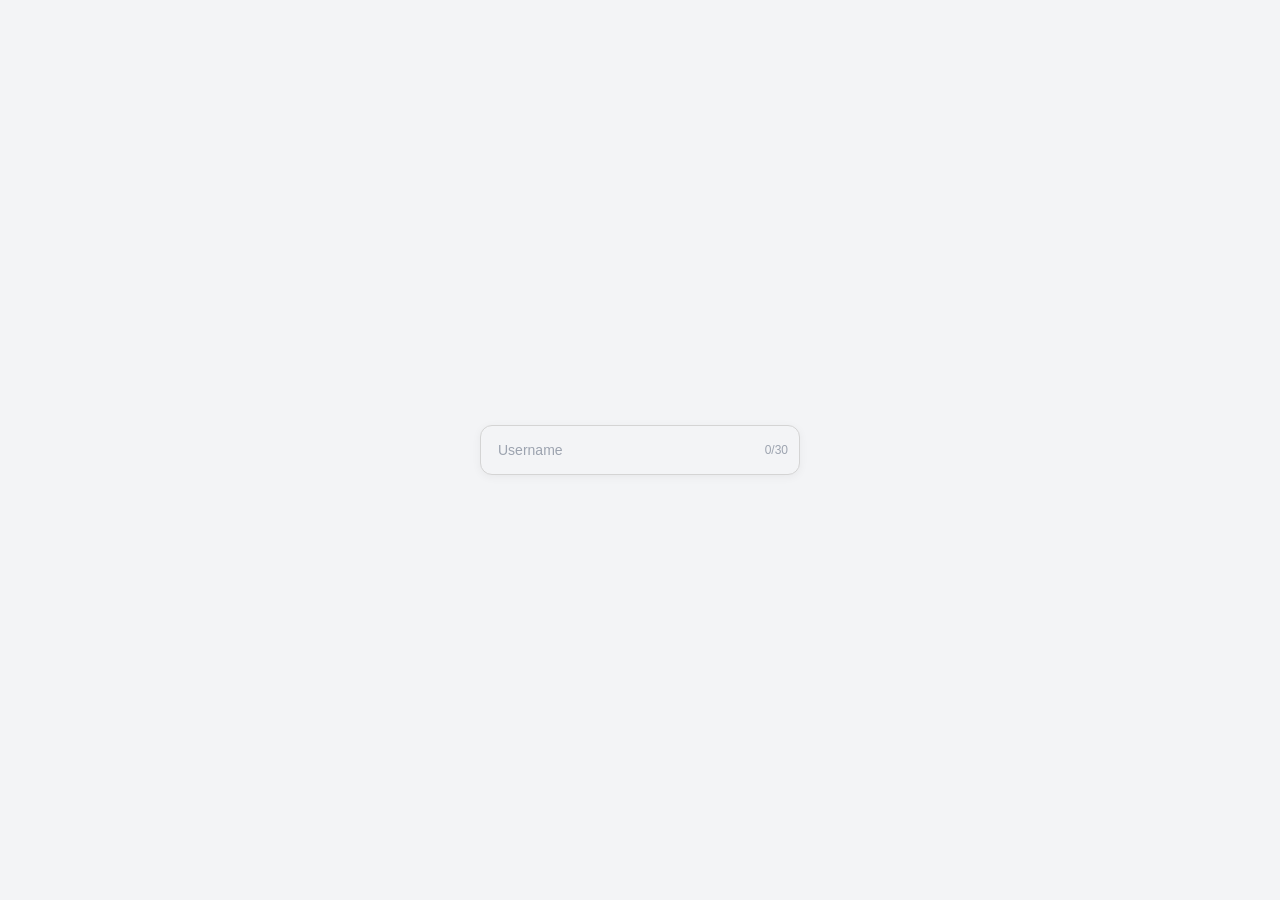
<file: input-text-ui/index.html>
<!DOCTYPE html>
<html lang="en">
<head>
<meta charset="UTF-8">
<title>Input UI Final Upgrade</title>
<link rel="stylesheet" href="style.css">
</head>
<body>
  <div class="wrapper">
    <div class="premium">
      <input type="text" id="inp" maxlength="30" placeholder=" " oninput="countChar()">
      <label>Username</label>
      <div class="counter"><span id="count">0</span>/30</div>
    </div>
  </div>
  <script>
    function countChar(){
      let val = document.getElementById("inp").value.length;
      document.getElementById("count").innerText = val;
    }
  </script>
</body>
</html>
</file>
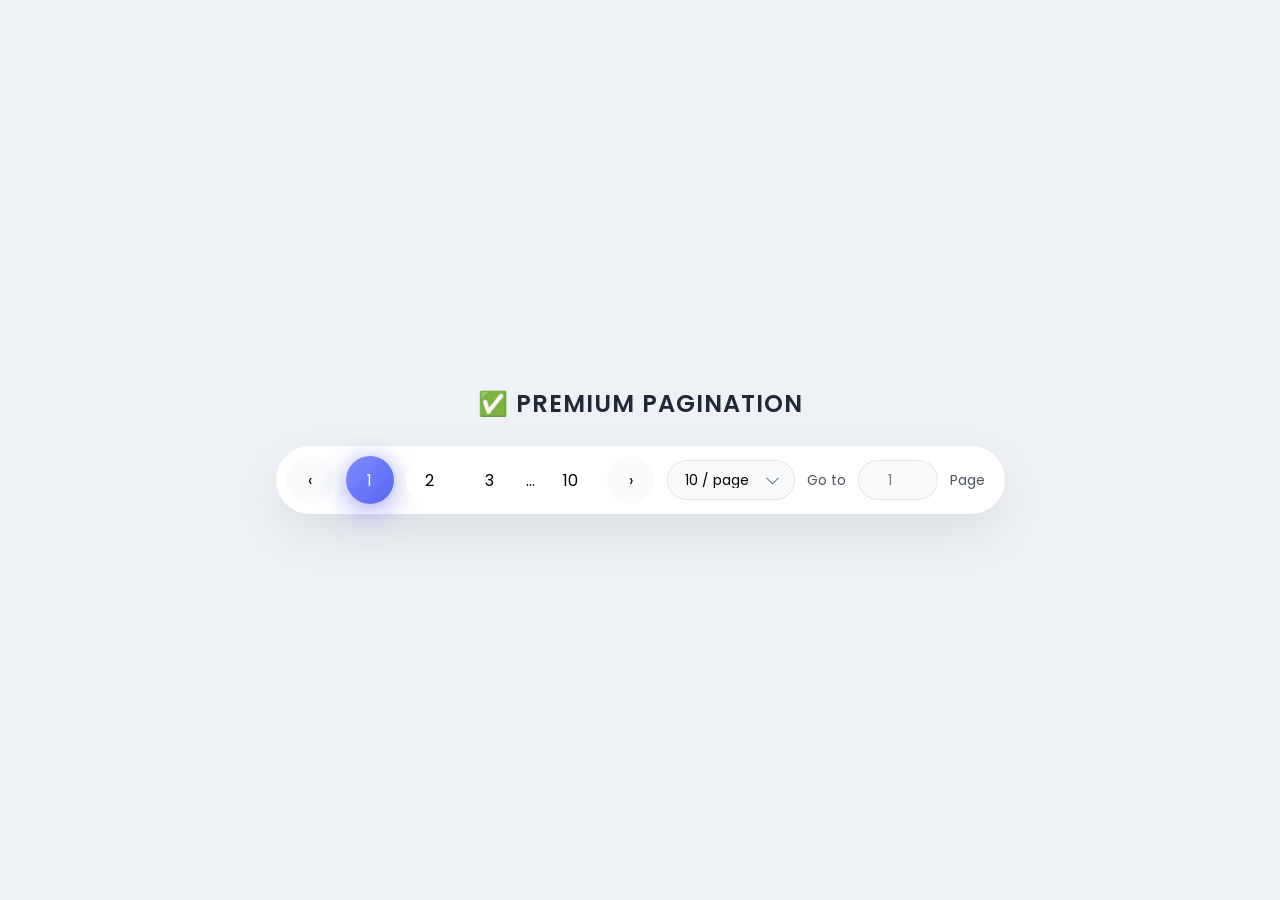
<file: Pagination-UI/index.html>
<!DOCTYPE html>
<html lang="en">
<head>
<meta charset="UTF-8">
<meta name="viewport" content="width=device-width, initial-scale=1.0">
<title>Pagination UI Upgrade</title>

<link href="https://fonts.googleapis.com/css2?family=Poppins:wght@400;500;600&display=swap" rel="stylesheet">
<link rel="stylesheet" href="style.css">
</head>
<body>

<div class="wrapper">
    <!-- PREMIUM -->
    <div class="section">

        <h2 class="heading">✅ PREMIUM PAGINATION</h2>

        <div class="premium-card">

            <div class="premium-pagination">

                <div class="arrow">‹</div>

                <div class="page active">1</div>
                <div class="page">2</div>
                <div class="page">3</div>
                <div class="dots">...</div>
                <div class="page">10</div>

                <div class="arrow">›</div>

                <div class="select-wrapper">
                  <select class="select-box">
                      <option>10 / page</option>
                      <option>20 / page</option>
                      <option>50 / page</option>
                  </select>
                </div>

                <span class="label">Go to</span>

                <input
                    type="number"
                    class="goto-input"
                    placeholder="1">

                <span class="label">Page</span>

            </div>

        </div>

    </div>

</div>

</body>
</html>
</file>
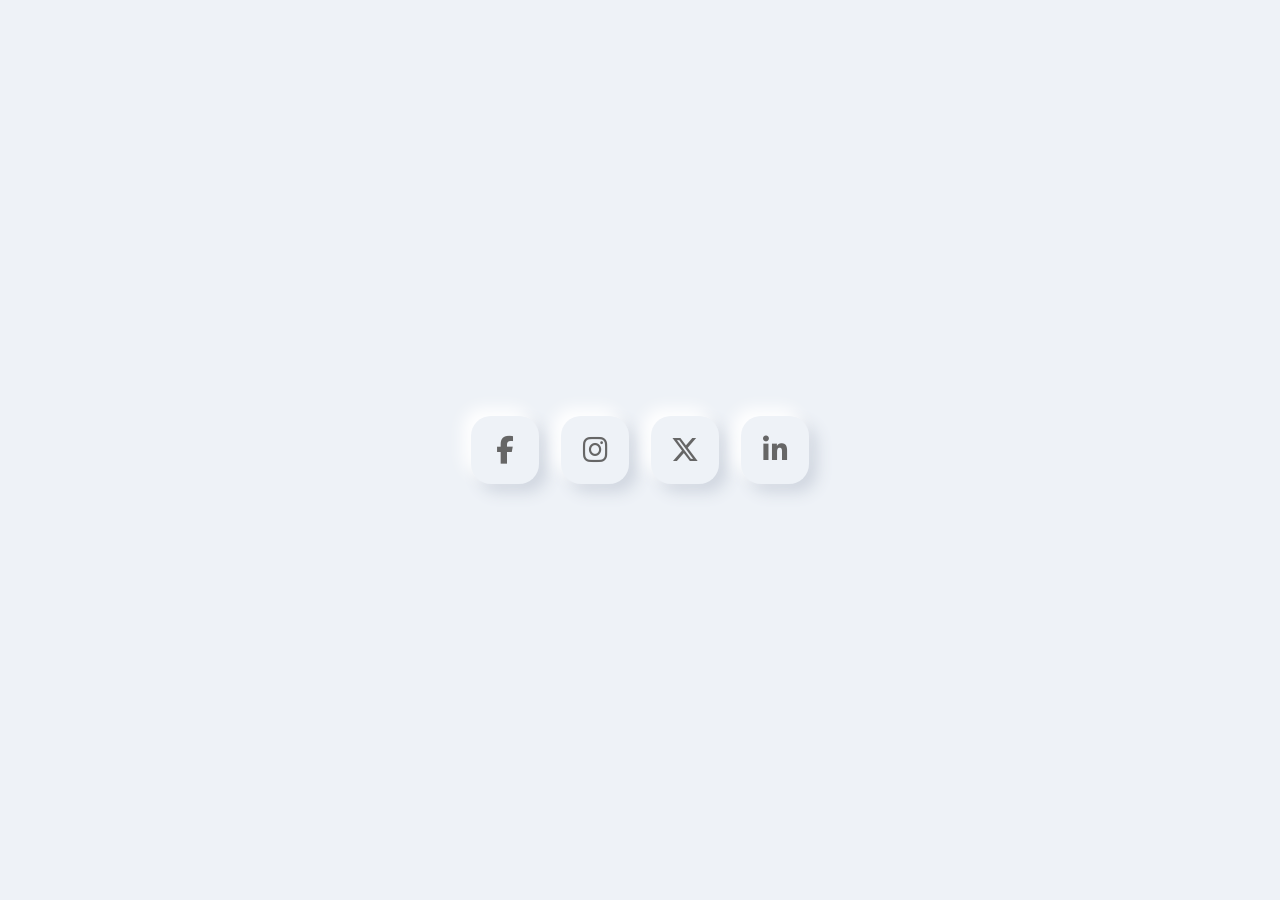
<file: social-icon-ui/index.html>
<!DOCTYPE html>
<html lang="en">
<head>
<meta charset="UTF-8">
<meta name="viewport" content="width=device-width, initial-scale=1.0">

<title>Premium Social Icons</title>

<link rel="stylesheet"
href="https://cdnjs.cloudflare.com/ajax/libs/font-awesome/6.7.2/css/all.min.css"/>

<link rel="stylesheet" href="style.css">
</head>

<body>

<div class="social">
    <a href="#" class="facebook">
        <i class="fab fa-facebook-f"></i>
    </a>

    <a href="#" class="instagram">
        <i class="fab fa-instagram"></i>
    </a>

    <a href="#" class="twitter">
        <i class="fab fa-x-twitter"></i>
    </a>

    <a href="#" class="linkedin">
        <i class="fab fa-linkedin-in"></i>
    </a>
</div>

</body>
</html>
</file>
<file: input-text-ui/style.css>
*{
  box-sizing: border-box;
}

body{
  margin: 0;
  font-family: Arial;
  display:flex;
  gap:100px;
  justify-content:center;
  align-items:center;
  height:100vh;
  background:#f3f4f6;
}

.wrapper {
  width: 100%;
  max-width: 320px;
  display: flex;
  flex-wrap: wrap;
  gap: 60px;
}

.premium{
  position:relative;
  width: 100%;
}

.premium input{
  width:100%;
  padding:16px 55px 16px 16px;
  border: 1px solid #d4d4d4;
  border-radius:12px;
  outline:none;
  background:#f3f4f6;
  font-size:14px;
  transition:0.3s;
  box-shadow: 0 2px 10px rgba(0,0,0,0.05);
}

.premium input:focus, .premium input:not(:placeholder-shown){
  border-color:#6366f1;
  box-shadow: 0px 2px 0px 2px rgba(99,102,241,0.15);
}

.premium label {
  position: absolute;
  left: 12px;
  top: 17px;
  color: #9ca3af;
  font-size: 14px;
  pointer-events: none;
  transition: 0.25s;
  background: transparent;
  padding: 0px 6px;
}

.premium input:focus ~ label,
.premium input:not(:placeholder-shown) ~ label{
  top:-6px;
  font-size:12px;
  color:#6366f1;
  background: #f3f4f6;
}

.counter{
  position:absolute;
  right:12px;
  top:50%;
  transform:translateY(-50%);
  font-size:12px;
  color:#9ca3af;
  transition:0.3s;
  pointer-events:none;
}

.premium input:focus ~ .counter,
.premium input:not(:placeholder-shown) ~ .counter{
  color:#6366f1;
  font-weight:600;
}
</file>
<file: Pagination-UI/style.css>
*{
    margin:0;
    padding:0;
    box-sizing:border-box;
    font-family:'Poppins',sans-serif;
}

body {
    background: #eef2f7;
    min-height: 100vh;
    padding: 100px 20px;
    display: flex;
    align-items: center;
    justify-content: center;
}

.wrapper {
    max-width: 870px;
    margin: auto;
    display: flex;
    flex-direction: column;
}

.section {
    display: flex;
    flex-direction: column;
    align-items: center;
}

.heading{
    text-align:center;
    margin-bottom:25px;
    font-size:24px;
    font-weight:600;
    color:#1f2937;
    letter-spacing:1px;
}

/* ===========================
   PREMIUM
=========================== */

.premium-card {
    background: white;
    border-radius: 36px;
    padding: 10px 20px 10px 10px;
    box-shadow: 0 20px 50px rgba(0, 0, 0, .08);
}

.premium-pagination{
    display:flex;
    justify-content:center;
    align-items:center;
    gap:12px;
    flex-wrap:wrap;
}

.premium-pagination .page,
.premium-pagination .arrow{
    width:48px;
    height:48px;
    border-radius:50%;
    display:flex;
    justify-content:center;
    align-items:center;
    cursor:pointer;
    transition:.35s;
    user-select:none;
}

.premium-pagination .arrow{
    background:#f8fafc;
}

.premium-pagination .arrow:hover{
  box-shadow: 0 10px 20px rgb(0 0 0 / 10%);
}

.premium-pagination .page{
    background:white;
}

.premium-pagination .page:hover {
  box-shadow: 0 10px 20px rgb(0 0 0 / 10%);
}

.premium-pagination .active{
    background:linear-gradient(
        135deg,
        #7c8cff,
        #5865f2
    );
    color:white;
    box-shadow:
      0 0 20px rgba(99,102,241,.35),
      0 12px 30px rgba(99,102,241,.35);
}

.select-box, .goto-input {
    height: 40px;
    border: none;
    outline: none;
    border-radius: 30px;
    background: #f8fafc;
    padding: 0 18px;
    font-size: 14px;
    box-shadow: inset 0 0 0 1px rgba(0, 0, 0, .08);
}

.select-box{
    min-width:125px;
}

.select-wrapper{
    position:relative;
    display:inline-block;
}

.select-box{
    padding:0 42px 0 18px;
    appearance:none;
    -webkit-appearance:none;
    -moz-appearance:none;
}

.select-wrapper::after {
    content: "";
    position: absolute;
    right: 18px;
    top: 50%;
    width: 8px;
    height: 8px;
    border-right: 1px solid #64748b;
    border-bottom: 1px solid #64748b;
    transform: translateY(-70%) rotate(45deg);
    pointer-events: none;
}

.goto-input{
    width:80px;
    text-align:center;
}

.label {
    color: #4b5563;
    font-weight: 400;
    font-size: 14px;
}

@media(max-width:768px){
    .premium-pagination{
        gap:10px;
    }
}
</file>
<file: social-icon-ui/style.css>
* {
    margin: 0;
    padding: 0;
    box-sizing: border-box;
    font-family: Arial, sans-serif;
}
body {
    height: 100vh;
    display: flex;
    justify-content: center;
    align-items: center;
    background: #eef2f7;
}
.social {
    display: flex;
    gap: 22px;
}
.social a {
    width: 68px;
    height: 68px;
    display: flex;
    justify-content: center;
    align-items: center;
    text-decoration: none;
    font-size: 28px;
    color: #666;
    border-radius: 20px;
    background: #eef2f7;
    box-shadow:
        -8px -8px 16px #fff,
        8px 8px 16px #cfd5df;
    transition: 0.35s cubic-bezier(0.2, 0.8, 0.2, 1);
}
.social a i {
    transition: 0.35s;
}
.social a:hover {
    transform: translateY(-3px);
    box-shadow:
        inset -6px -6px 12px #fff,
        inset 6px 6px 12px #cfd5df;
}
.social a:hover i {
    transform: scale(0.88);
}
.facebook:hover {
    color: #1877f2;
}
.instagram:hover {
    color: #e1306c;
}
.twitter:hover {
    color: #111;
}
.linkedin:hover {
    color: #0a66c2;
}
</file>
